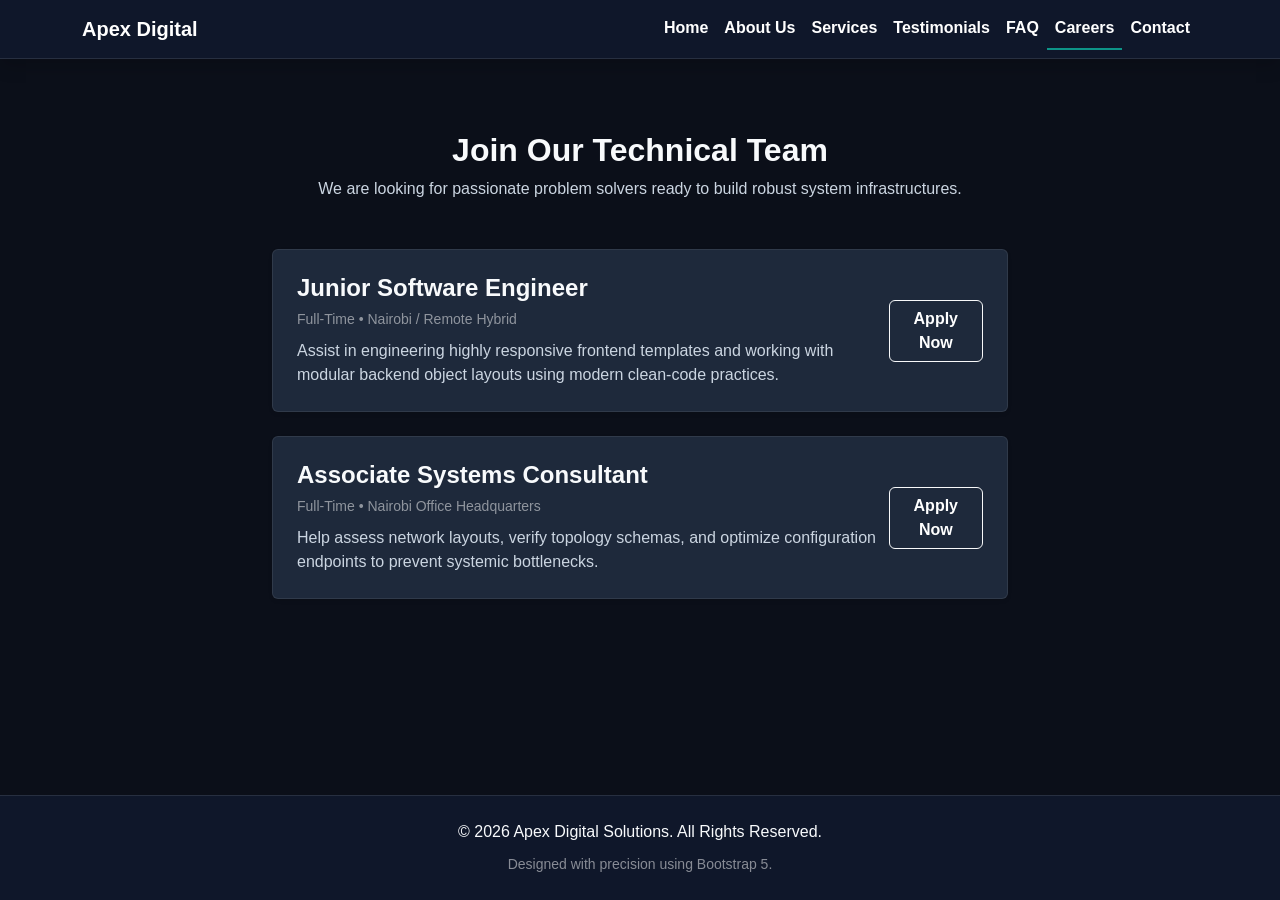
<file: careers.html>
<!DOCTYPE html>
<html lang="en">
<head>
    <meta charset="UTF-8">
    <meta name="viewport" content="width=device-width, initial-scale=1.0">
    <title>Apex Digital Solutions | Careers</title>
    <!-- Bootstrap 5 CSS CDN -->
    <link href="https://cdn.jsdelivr.net/npm/bootstrap@5.3.3/dist/css/bootstrap.min.css" rel="stylesheet">
    <!-- Custom Unified Stylesheet -->
    <link href="assets/css/style.css" rel="stylesheet">
</head>
<body>

    <!-- Responsive Bootstrap Navbar -->
    <nav class="navbar navbar-expand-lg navbar-dark sticky-top shadow">
        <div class="container">
            <a class="navbar-brand fw-bold" href="index.html">Apex Digital</a>
            <button class="navbar-toggler" type="button" data-bs-toggle="collapse" data-bs-target="#mainNavbar" aria-controls="mainNavbar" aria-expanded="false" aria-label="Toggle navigation">
                <span class="navbar-toggler-icon"></span>
            </button>
            <div class="collapse navbar-collapse" id="mainNavbar">
                <ul class="navbar-nav ms-auto mb-2 mb-lg-0 fw-semibold">
                    <li class="nav-item"><a class="nav-link" href="index.html">Home</a></li>
                    <li class="nav-item"><a class="nav-link" href="about.html">About Us</a></li>
                    <li class="nav-item"><a class="nav-link" href="services.html">Services</a></li>
                    <li class="nav-item"><a class="nav-link" href="testimonials.html">Testimonials</a></li>
                    <li class="nav-item"><a class="nav-link" href="faq.html">FAQ</a></li>
                    <li class="nav-item"><a class="nav-link active" href="careers.html">Careers</a></li>
                    <li class="nav-item"><a class="nav-link" href="contact.html">Contact</a></li>
                </ul>
            </div>
        </div>
    </nav>

    <!-- Main Content -->
    <main class="container my-5">
        <section class="py-4">
            <h2 class="fw-bold text-center mb-2">Join Our Technical Team</h2>
            <p class="text-muted text-center mb-5">We are looking for passionate problem solvers ready to build robust system infrastructures.</p>

            <div class="row g-4 justify-content-center">
                <!-- Job Opening 1 -->
                <div class="col-md-8">
                    <div class="card custom-card p-4 shadow-sm">
                        <div class="d-md-flex justify-content-between align-items-center">
                            <div>
                                <h4 class="fw-bold fs-4 text-teal mb-1" style="color: #0d9488;">Junior Software Engineer</h4>
                                <small class="text-white-50">Full-Time &bull; Nairobi / Remote Hybrid</small>
                                <p class="text-muted mt-2 mb-0">Assist in engineering highly responsive frontend templates and working with modular backend object layouts using modern clean-code practices.</p>
                            </div>
                            <div class="mt-3 mt-md-0">
                                <a href="contact.html" class="btn btn-outline-light fw-bold px-4">Apply Now</a>
                            </div>
                        </div>
                    </div>
                </div>

                <!-- Job Opening 2 -->
                <div class="col-md-8">
                    <div class="card custom-card p-4 shadow-sm">
                        <div class="d-md-flex justify-content-between align-items-center">
                            <div>
                                <h4 class="fw-bold fs-4 text-teal mb-1" style="color: #0d9488;">Associate Systems Consultant</h4>
                                <small class="text-white-50">Full-Time &bull; Nairobi Office Headquarters</small>
                                <p class="text-muted mt-2 mb-0">Help assess network layouts, verify topology schemas, and optimize configuration endpoints to prevent systemic bottlenecks.</p>
                            </div>
                            <div class="mt-3 mt-md-0">
                                <a href="contact.html" class="btn btn-outline-light fw-bold px-4">Apply Now</a>
                            </div>
                        </div>
                    </div>
                </div>
            </div>
        </section>
    </main>

    <!-- Global Footer -->
    <footer class="text-center py-4 mt-auto">
        <div class="container">
            <p class="mb-2">&copy; 2026 Apex Digital Solutions. All Rights Reserved.</p>
            <small class="text-white-50">Designed with precision using Bootstrap 5.</small>
        </div>
    </footer>

    <!-- Custom Main Interactivity Script Layer -->
    <script src="assets/js/main.js"></script>
    <!-- Bootstrap 5 Bundle with Popper JS CDN -->
    <script src="https://cdn.jsdelivr.net/npm/bootstrap@5.3.3/dist/js/bootstrap.bundle.min.js"></script>
</body>
</html>
</file>
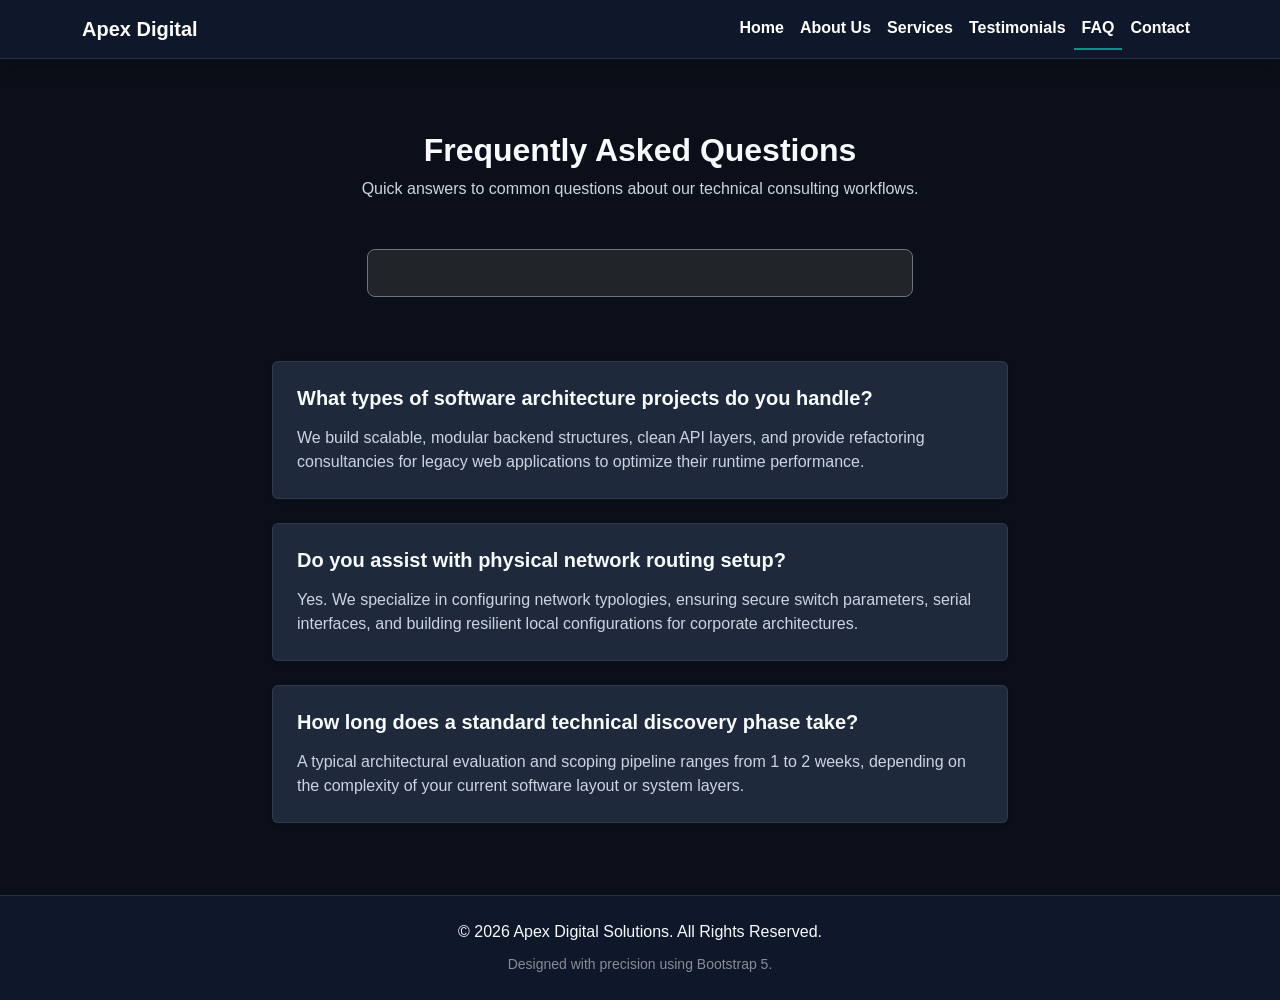
<file: faq.html>
<!DOCTYPE html>
<html lang="en">
<head>
    <meta charset="UTF-8">
    <meta name="viewport" content="width=device-width, initial-scale=1.0">
    <title>Apex Digital Solutions | FAQ</title>
    <!-- Bootstrap 5 CSS CDN -->
    <link href="https://cdn.jsdelivr.net/npm/bootstrap@5.3.3/dist/css/bootstrap.min.css" rel="stylesheet">
    <!-- Custom Unified Stylesheet -->
    <link href="assets/css/style.css" rel="stylesheet">
</head>
<body>

    <!-- Responsive Bootstrap Navbar -->
    <nav class="navbar navbar-expand-lg navbar-dark sticky-top shadow">
        <div class="container">
            <a class="navbar-brand fw-bold" href="index.html">Apex Digital</a>
            <button class="navbar-toggler" type="button" data-bs-toggle="collapse" data-bs-target="#mainNavbar" aria-controls="mainNavbar" aria-expanded="false" aria-label="Toggle navigation">
                <span class="navbar-toggler-icon"></span>
            </button>
            <div class="collapse navbar-collapse" id="mainNavbar">
                <ul class="navbar-nav ms-auto mb-2 mb-lg-0 fw-semibold">
                    <li class="nav-item"><a class="nav-link" href="index.html">Home</a></li>
                    <li class="nav-item"><a class="nav-link" href="about.html">About Us</a></li>
                    <li class="nav-item"><a class="nav-link" href="services.html">Services</a></li>
                    <li class="nav-item"><a class="nav-link" href="testimonials.html">Testimonials</a></li>
                    <li class="nav-item"><a class="nav-link active" href="faq.html">FAQ</a></li>
                    <li class="nav-item"><a class="nav-link" href="contact.html">Contact</a></li>
                </ul>
            </div>
        </div>
    </nav>

    <!-- Main Content -->
    <main class="container my-5">
        <section class="py-4">
            <h2 class="fw-bold text-center mb-2">Frequently Asked Questions</h2>
            <p class="text-muted text-center mb-5">Quick answers to common questions about our technical consulting workflows.</p>

            <!-- Search Filter Bar (Prepping for our JS feature later) -->
            <div class="row justify-content-center mb-5 mb-md-5 pb-3">
                <div class="col-md-6">
                    <input type="text" id="faqSearch" class="form-control form-control-lg bg-dark text-white border-secondary" placeholder="Search questions...">
                </div>
            </div>

            <!-- FAQ Items Group -->
            <div class="row g-4 justify-content-center" id="faqAccordion">
                <div class="col-md-8 faq-item">
                    <div class="card custom-card p-4 shadow-sm">
                        <h5 class="fw-bold text-teal">What types of software architecture projects do you handle?</h5>
                        <p class="text-muted mb-0 mt-2">We build scalable, modular backend structures, clean API layers, and provide refactoring consultancies for legacy web applications to optimize their runtime performance.</p>
                    </div>
                </div>

                <div class="col-md-8 faq-item">
                    <div class="card custom-card p-4 shadow-sm">
                        <h5 class="fw-bold text-teal">Do you assist with physical network routing setup?</h5>
                        <p class="text-muted mb-0 mt-2">Yes. We specialize in configuring network typologies, ensuring secure switch parameters, serial interfaces, and building resilient local configurations for corporate architectures.</p>
                    </div>
                </div>

                <div class="col-md-8 faq-item">
                    <div class="card custom-card p-4 shadow-sm">
                        <h5 class="fw-bold text-teal">How long does a standard technical discovery phase take?</h5>
                        <p class="text-muted mb-0 mt-2">A typical architectural evaluation and scoping pipeline ranges from 1 to 2 weeks, depending on the complexity of your current software layout or system layers.</p>
                    </div>
                </div>
            </div>
        </section>
    </main>

    <!-- Global Footer -->
    <footer class="text-center py-4 mt-auto">
        <div class="container">
            <p class="mb-2">&copy; 2026 Apex Digital Solutions. All Rights Reserved.</p>
            <small class="text-white-50">Designed with precision using Bootstrap 5.</small>
        </div>
    </footer>

    <!-- Custom Main Interactivity Script Layer -->
    <script src="assets/js/main.js"></script>
    <!-- Bootstrap 5 Bundle with Popper JS CDN -->
    <script src="https://cdn.jsdelivr.net/npm/bootstrap@5.3.3/dist/js/bootstrap.bundle.min.js"></script>
</body>
</html>
</file>
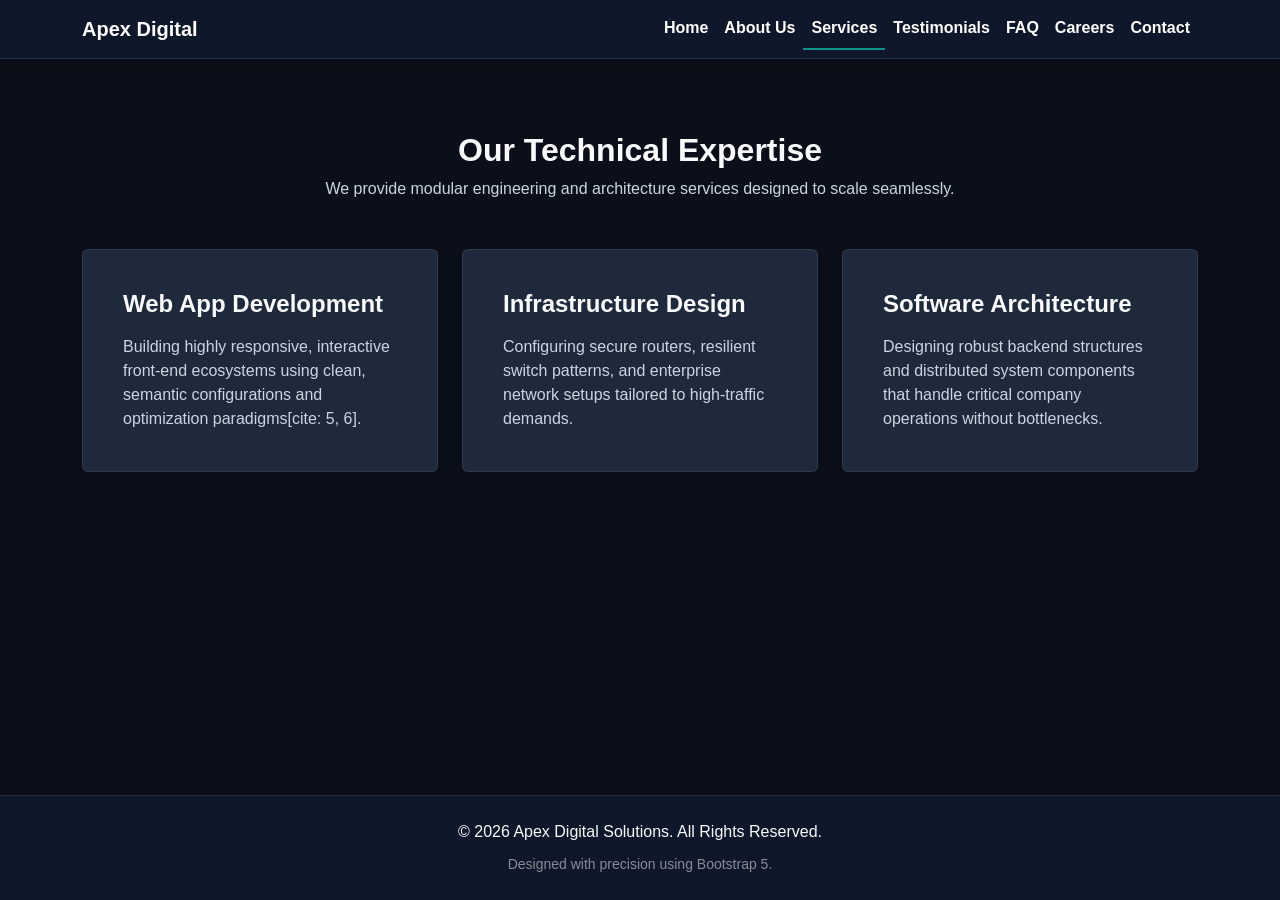
<file: services.html>
<!DOCTYPE html>
<html lang="en">
<head>
    <meta charset="UTF-8">
    <meta name="viewport" content="width=device-width, initial-scale=1.0">
    <title>Apex Digital Solutions | Services</title>
    <link href="https://cdn.jsdelivr.net/npm/bootstrap@5.3.3/dist/css/bootstrap.min.css" rel="stylesheet">
    <link href="assets/css/style.css" rel="stylesheet">
</head>
<body>

    <nav class="navbar navbar-expand-lg navbar-dark sticky-top shadow">
        <div class="container">
            <a class="navbar-brand fw-bold" href="index.html">Apex Digital</a>
            <button class="navbar-toggler" type="button" data-bs-toggle="collapse" data-bs-target="#mainNavbar" aria-controls="mainNavbar" aria-expanded="false" aria-label="Toggle navigation">
                <span class="navbar-toggler-icon"></span>
            </button>
            <div class="collapse navbar-collapse" id="mainNavbar">
                <ul class="navbar-nav ms-auto mb-2 mb-lg-0 fw-semibold">
                    <li class="nav-item"><a class="nav-link" href="index.html">Home</a></li>
                    <li class="nav-item"><a class="nav-link" href="about.html">About Us</a></li>
                    <li class="nav-item"><a class="nav-link active" href="services.html">Services</a></li>
                    <li class="nav-item"><a class="nav-link" href="testimonials.html">Testimonials</a></li>
                    <li class="nav-item"><a class="nav-link" href="faq.html">FAQ</a></li>
                    <li class="nav-item"><a class="nav-link" href="careers.html ">Careers</a></li>
                    <li class="nav-item"><a class="nav-link" href="contact.html">Contact</a></li>
                </ul>
            </div>
        </div>
    </nav>

    <main class="container my-5">
        <section class="py-4">
            <h2 class="fw-bold text-center mb-2">Our Technical Expertise</h2>
            <p class="text-muted text-center mb-5">We provide modular engineering and architecture services designed to scale seamlessly.</p>

            <div class="row g-4">
                <div class="col-md-4">
                    <div class="card custom-card h-100 p-4 shadow-sm">
                        <div class="card-body">
                            <h4 class="fw-bold text-teal mb-3" style="color: #0d9488;">Web App Development</h4>
                            <p class="card-text text-muted">Building highly responsive, interactive front-end ecosystems using clean, semantic configurations and optimization paradigms[cite: 5, 6].</p>
                        </div>
                    </div>
                </div>

                <div class="col-md-4">
                    <div class="card custom-card h-100 p-4 shadow-sm">
                        <div class="card-body">
                            <h4 class="fw-bold text-teal mb-3" style="color: #0d9488;">Infrastructure Design</h4>
                            <p class="card-text text-muted">Configuring secure routers, resilient switch patterns, and enterprise network setups tailored to high-traffic demands.</p>
                        </div>
                    </div>
                </div>

                <div class="col-md-4">
                    <div class="card custom-card h-100 p-4 shadow-sm">
                        <div class="card-body">
                            <h4 class="fw-bold text-teal mb-3" style="color: #0d9488;">Software Architecture</h4>
                            <p class="card-text text-muted">Designing robust backend structures and distributed system components that handle critical company operations without bottlenecks.</p>
                        </div>
                    </div>
                </div>
            </div>
        </section>
    </main>

    <footer class="text-center py-4 mt-auto">
        <div class="container">
            <p class="mb-2">&copy; 2026 Apex Digital Solutions. All Rights Reserved.</p>
            <small class="text-white-50">Designed with precision using Bootstrap 5.</small>
        </div>
    </footer>

    <script src="assets/js/main.js"></script>
    <script src="https://cdn.jsdelivr.net/npm/bootstrap@5.3.3/dist/js/bootstrap.bundle.min.js"></script>
</body>
</html>
</file>
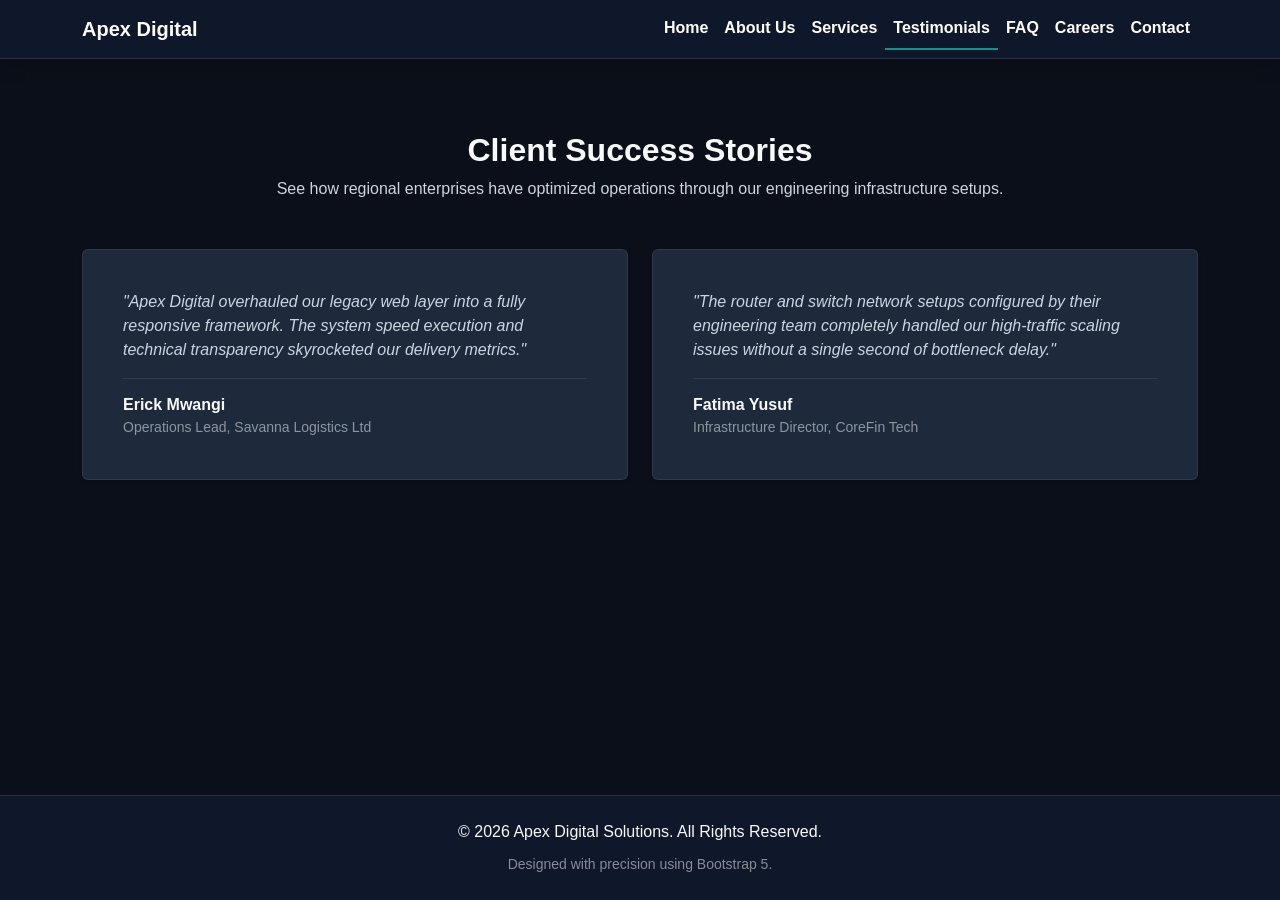
<file: testimonials.html>
<!DOCTYPE html>
<html lang="en">
<head>
    <meta charset="UTF-8">
    <meta name="viewport" content="width=device-width, initial-scale=1.0">
    <title>Apex Digital Solutions | Testimonials</title>
    <link href="https://cdn.jsdelivr.net/npm/bootstrap@5.3.3/dist/css/bootstrap.min.css" rel="stylesheet">
    <link href="assets/css/style.css" rel="stylesheet">
</head>
<body>

    <nav class="navbar navbar-expand-lg navbar-dark sticky-top shadow">
        <div class="container">
            <a class="navbar-brand fw-bold" href="index.html">Apex Digital</a>
            <button class="navbar-toggler" type="button" data-bs-toggle="collapse" data-bs-target="#mainNavbar" aria-controls="mainNavbar" aria-expanded="false" aria-label="Toggle navigation">
                <span class="navbar-toggler-icon"></span>
            </button>
            <div class="collapse navbar-collapse" id="mainNavbar">
                <ul class="navbar-nav ms-auto mb-2 mb-lg-0 fw-semibold">
                    <li class="nav-item"><a class="nav-link" href="index.html">Home</a></li>
                    <li class="nav-item"><a class="nav-link" href="about.html">About Us</a></li>
                    <li class="nav-item"><a class="nav-link" href="services.html">Services</a></li>
                    <li class="nav-item"><a class="nav-link active" href="testimonials.html">Testimonials</a></li>
                    <li class="nav-item"><a class="nav-link" href="faq.html">FAQ</a></li>
                    <li class="nav-item"><a class="nav-link" href="careers.html">Careers</a></li>   
                    <li class="nav-item"><a class="nav-link" href="contact.html">Contact</a></li>
                </ul>
            </div>
        </div>
    </nav>

    <main class="container my-5">
        <section class="py-4">
            <h2 class="fw-bold text-center mb-2">Client Success Stories</h2>
            <p class="text-muted text-center mb-5">See how regional enterprises have optimized operations through our engineering infrastructure setups.</p>

            <div class="row g-4">
                <div class="col-md-6">
                    <div class="card custom-card p-4 shadow-sm h-100">
                        <div class="card-body">
                            <p class="fst-italic text-muted">"Apex Digital overhauled our legacy web layer into a fully responsive framework. The system speed execution and technical transparency skyrocketed our delivery metrics."</p>
                            <hr class="border-secondary my-3">
                            <h6 class="fw-bold text-teal mb-0" style="color: #0d9488;">Erick Mwangi</h6>
                            <small class="text-white-50">Operations Lead, Savanna Logistics Ltd</small>
                        </div>
                    </div>
                </div>

                <div class="col-md-6">
                    <div class="card custom-card p-4 shadow-sm h-100">
                        <div class="card-body">
                            <p class="fst-italic text-muted">"The router and switch network setups configured by their engineering team completely handled our high-traffic scaling issues without a single second of bottleneck delay."</p>
                            <hr class="border-secondary my-3">
                            <h6 class="fw-bold text-teal mb-0" style="color: #0d9488;">Fatima Yusuf</h6>
                            <small class="text-white-50">Infrastructure Director, CoreFin Tech</small>
                        </div>
                    </div>
                </div>
            </div>
        </section>
    </main>

    <footer class="text-center py-4 mt-auto">
        <div class="container">
            <p class="mb-2">&copy; 2026 Apex Digital Solutions. All Rights Reserved.</p>
            <small class="text-white-50">Designed with precision using Bootstrap 5.</small>
        </div>
    </footer>

    <script src="assets/js/main.js"></script>
    <script src="https://cdn.jsdelivr.net/npm/bootstrap@5.3.3/dist/js/bootstrap.bundle.min.js"></script>
</body>
</html>
</file>
<file: assets/css/style.css>
/* Custom Unified Design Settings */
:root {
    --primary-color: #0f172a;   /* Premium Deep Slate Blue */
    --secondary-color: #0d9488; /* Fresh Teal Accent */
    --dark-color: #1e293b;      /* Dark Card Backgrounds */
    --light-color: #0b0f19;     /* Deep Midnight/Dark Main Background */
    --text-muted: #94a3b8;      /* Soft Gray Text */
}

body {
    font-family: 'Segoe UI', Tahoma, Geneva, Verdana, sans-serif;
    background-color: var(--light-color);
    color: #f8fafc;             /* Crisp White Text for readability */
    display: flex;
    flex-direction: column;
    min-height: 100vh;
}

main {
    flex: 1;
}

.navbar {
    background-color: var(--primary-color) !important;
    border-bottom: 1px solid rgba(255, 255, 255, 0.1);
}

.navbar-brand, .nav-link {
    color: #ffffff !important;
}

.nav-link:hover {
    color: var(--secondary-color) !important;
}

/* Custom Contrast Cards for Small Business sections */
.custom-card {
    background-color: var(--dark-color) !important;
    border: 1px solid rgba(255, 255, 255, 0.08) !important;
    color: #f8fafc !important;
    transition: transform 0.2s ease;
}

.custom-card:hover {
    transform: translateY(-5px);
    border-color: var(--secondary-color) !important;
}

footer {
    background-color: var(--primary-color);
    color: #ffffff;
    border-top: 1px solid rgba(255, 255, 255, 0.1);
}
/* Milestone 2 Layout Polish Extensions */
html {
    scroll-behavior: smooth;
}   
/* Global link transitions for interactive navigation metrics */
a, .btn, .custom-card {
    transition: all 0.3s ease-in-out !important;     
}

/* Focused active nav link underline effect */
.nav-link.active {
    border-bottom: 2px solid var(--secondary-color);
}
/* Scroll-to-Top Button Interactivity */
#scrollTopBtn {
    transition: all 0.3s ease-in-out !important;
}

#scrollTopBtn:hover {
    background-color: #0f172a !important; /* Shifts to Deep Slate on hover */
    transform: scale(1.1) translateY(-3px);
    border: 1px solid #0d9488 !important;
}
/* Custom Scrollbar Theme Framework */
::-webkit-scrollbar {
    width: 10px;
}

::-webkit-scrollbar-track {
    background: #0b0f19; 
}

::-webkit-scrollbar-thumb {
    background: #0d9488; 
    border-radius: 5px;
}

::-webkit-scrollbar-thumb:hover {
    background: #0f172a; 
}
/* Global Heading High-Contrast Fix */
h1, h2, h3, h4, h5, h6 {
    color: #ffffff !important;
}
/* High contrast utility helper for generic descriptions */
.text-contrast-fix {
    color: #cbd5e1 !important; /* Premium light slate gray */
}
/* Global Paragraph and Muted Text Contrast Fix */
p, span, label, .text-muted {
    color: #e2e8f0 !important; /* Forces a crisp, clean light silver text */
}
/* Nuclear Readability Override for Dark Theme */
body, main, section, div, p, span, h1, h2, h3, h4, h5, h6, label {
    color: #f8fafc !important; /* Forces all standard text and headers to a crisp, high-contrast light silver */
}

/* Maintain proper contrast for interactive links and brand accents */
a, .nav-link, .btn {
    color: #ffffff;
}
a:hover, .nav-link:hover {
    color: var(--secondary-color) !important;
}
/* Specific Section Readability Overrides */
.text-secondary, .text-black-50, .muted-text-fix {
    color: #cbd5e1 !important; /* Premium light slate gray for high legibility */
}
/* Direct override for Bootstrap's built-in muted and secondary text classes */
.text-muted, 
.text-secondary, 
.text-black-50, 
[class*="text-muted"], 
[class*="text-secondary"] {
    color: #cbd5e1 !important; /* Forces a crisp, highly legible light slate gray */
}
</file>
